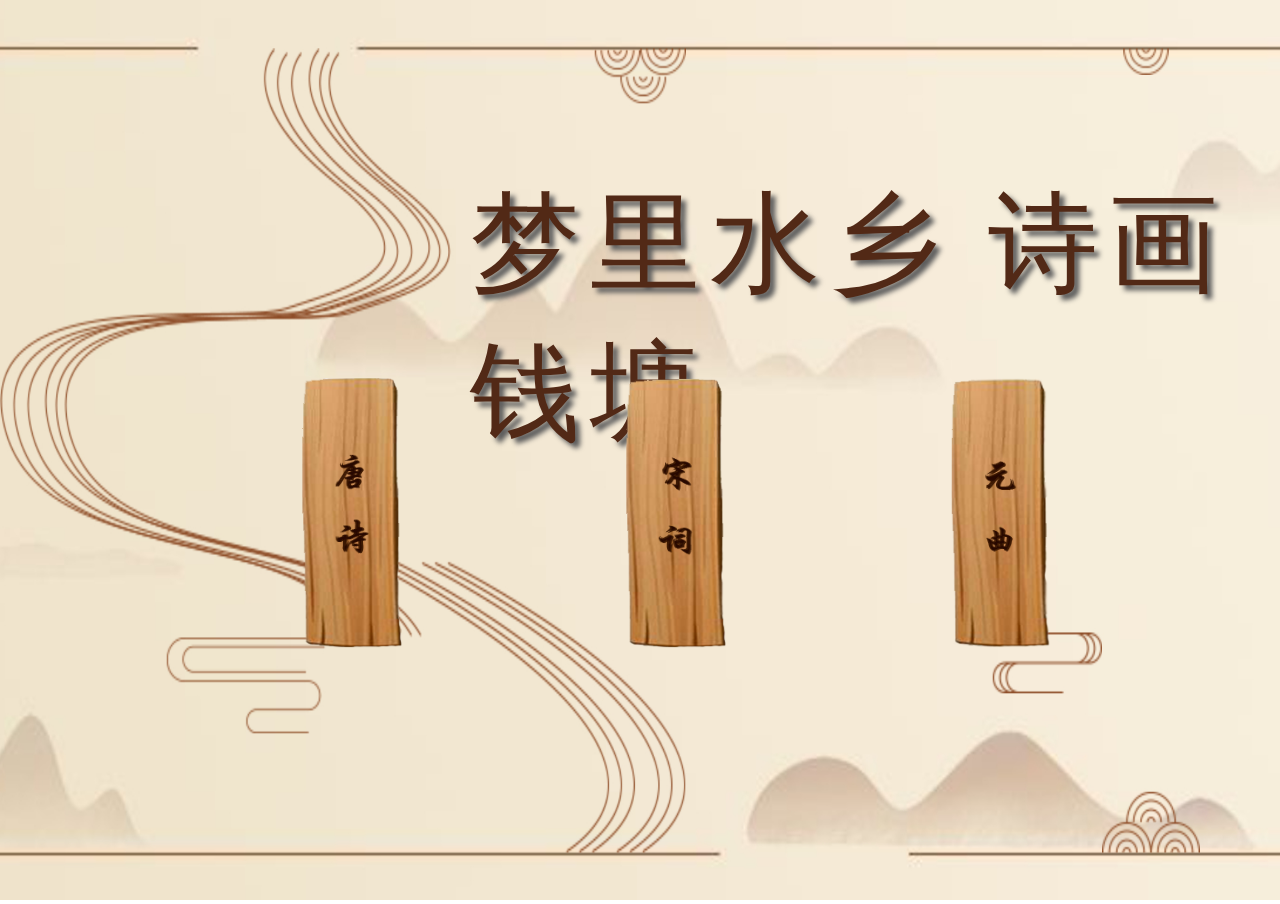
<file: index.html>
<!DOCTYPE html>
<html lang="en">
<head>
    <meta charset="UTF-8">
    <title>首页</title>
    <link rel="stylesheet" href="index.css">
</head>
<body>
<div class="img1">
    <img class="img1_back" src="img/background.jpg">
        <span>梦里水乡 诗画钱塘</span>

    <div class="box11" >

        <div class="box" onclick="location.href='tangshitry.html'">
            <img src="img/tangshi.png">
        </div>
        <div class="box">
            <img src="img/songci.png">
        </div>
        <div class="box">
            <img src="img/yuanqu.png">
        </div>
    </div>

</div>


</body>
</html>
</file>
<file: index.css>
*{
    margin: 0;
    padding: 0;
}
.box11{
    position: absolute;
    text-align:center;
    top: 330px;
    left: 100px;
    width: 90%;
    height: 375px;
}
.box{
    margin: 48px 110px;
    left: 50%;
    width: 100px;
    height: 270px;
    display: inline-block;
}
img{
    text-align:center;
    width: 100%;
    height: 100%;
}
.img1{
    width: 100vw;
    height: 100vh;
}
.img1_back{
    width: 100%;
    height: 100%;
}
span{
    top:170px;
    left:470px;
    position:absolute;
    font-family:STXinwei;
    font-size: 110px;
    color: rgba(82, 41, 22,1);
    text-shadow:5px 5px 5px #5c5c5c;
    letter-spacing:10px
}
div.box img:hover{
    -webkit-transform: scale(1.1,1.1);
    -moz-transform: scale(1.1,1.1);
    z-index: 9999;
}
</file>
